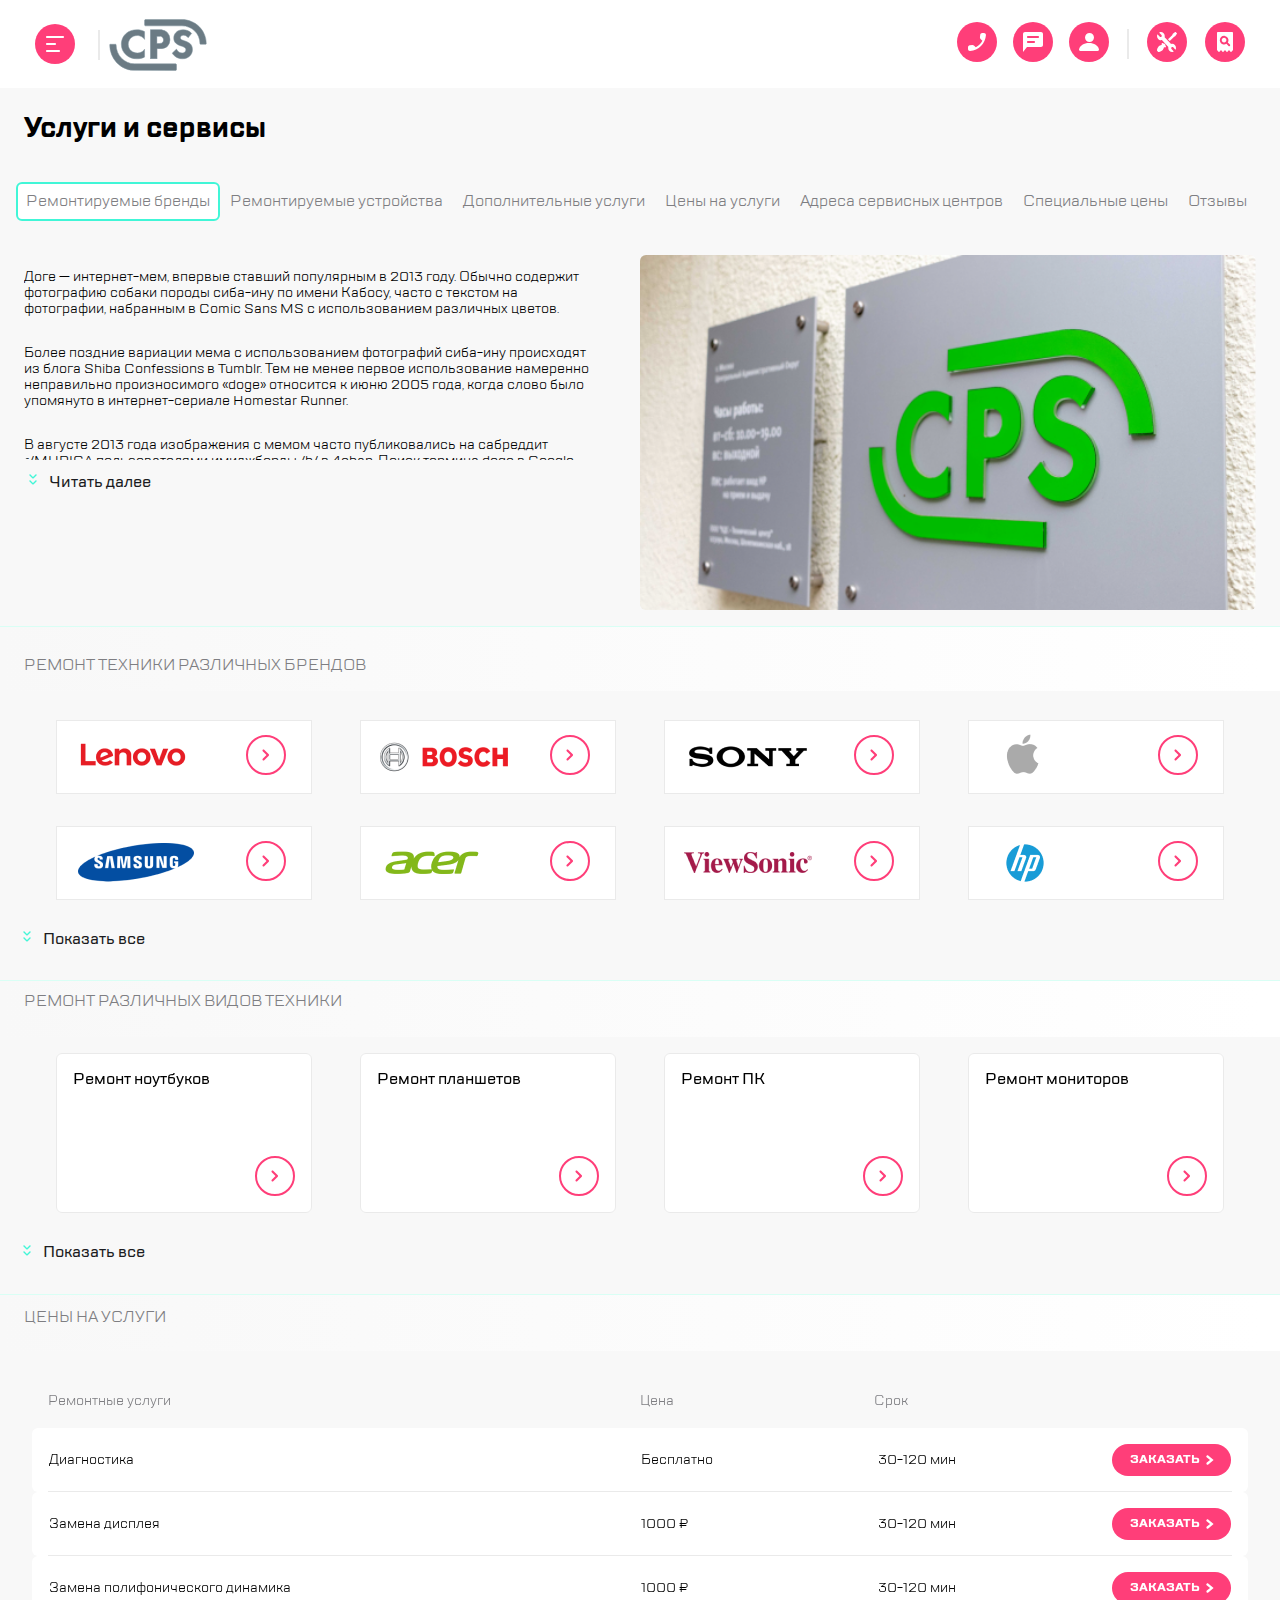
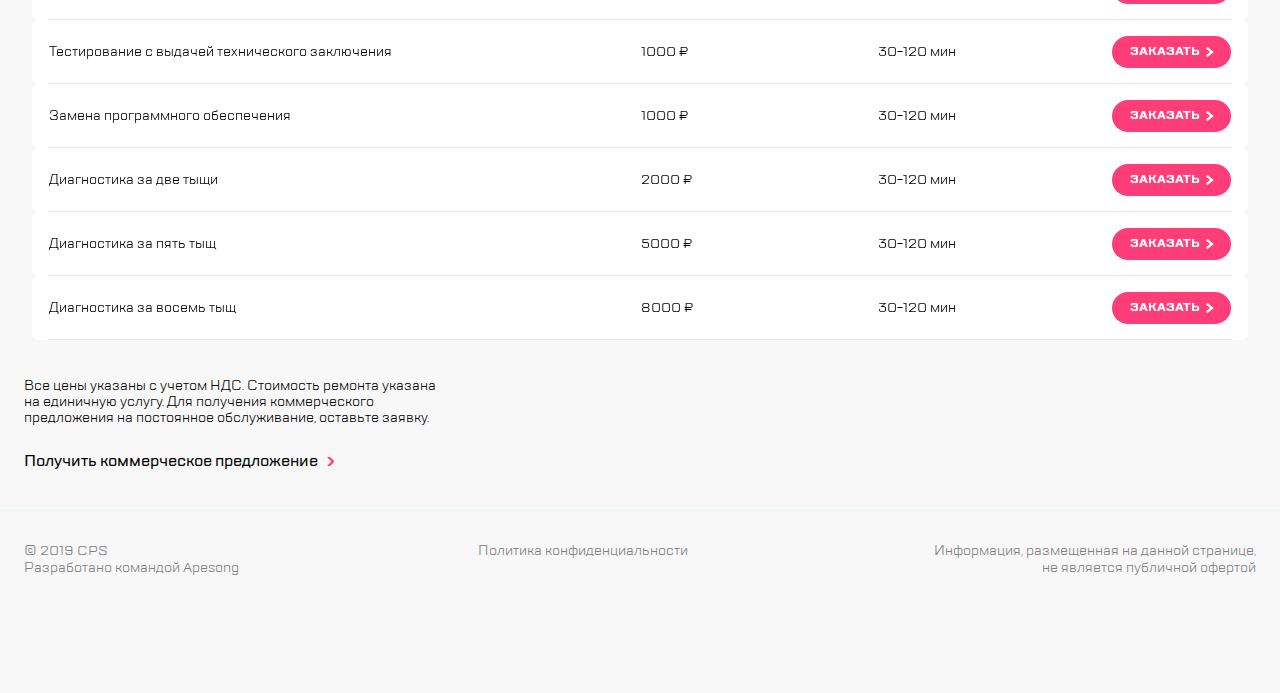
<file: index.html>
<!doctype html>
<html lang="ru">
  <head>
      <meta charset="UTF-8">
      <meta name="viewport" content="width=device-width,user-scalable=no,initial-scale=1,maximum-scale=1,minimum-scale=1">
      <meta http-equiv="X-UA-Compatible" content="ie=edge">
      <link rel="stylesheet" href="https://unpkg.com/swiper@8/swiper-bundle.min.css">
      <title>CPS</title>
  <link href="style.css" rel="stylesheet"></head>
  <body class="page">
    <header class="header">
      <button class="header__button button--burger button toggle-modal" type="button"></button>
      <a class="header__logo logo" href="index.html">
        <img class="logo__image" src="./img/logo.svg" alt="CPS logo">
      </a>
      <ul class="header__contacts contacts">
        <li class="contacts__item">
          <button class="contacts__call-button button--call button toggle-modal" type="button"></button>
        </li>
        <li class="contacts__item">
          <button class="contacts__feedback-button button--chat button toggle-modal" type="button"></button>
        </li>
        <li class="contacts__item">
          <button class="contacts__profile-button button--profile button" type="button"></button>
        </li>
      </ul>
      <ul class="header__application">
        <li class="header__item">
          <a class="header__button button--repair button" href="#"></a>
        </li>
        <li class="header__item">
          <a class="header__button button--status button" href="#"></a>
        </li>
      </ul>
    </header>
    <div class="left-sidebar modal disabled">
      <header class="left-sidebar__header">
        <button class="left-sidebar__close-button button--close button toggle-modal" href="#"></button>
        <a class="left-sidebar__home-link" href="#">
          <img class="left-sidebar__logo" src="./img/logo.svg">
        </a>
        <button class="left-sidebar__search-button button--search button" href="#"></button>
      </header>
      <nav class="left-sidebar__menu">
        <ul class="left-sidebar__site-nav site-nav">
          <li class="site-nav__item">
            <a class="site-nav__link--selected site-nav__link" href="#">Ремонт техники</a>
          </li>
          <li class="site-nav__item">
            <a class="site-nav__link link" href="#">Услуги и сервисы</a>
          </li>
          <li class="site-nav__item">
            <a class="site-nav__link link" href="#">Корпоративным клиентам</a>
          </li>
          <li class="site-nav__item">
            <a class="site-nav__link link" href="#">Продавцам техники</a>
          </li>
          <li class="site-nav__item">
            <a class="site-nav__link link" href="#">Партнерам</a>
          </li>
          <li class="site-nav__item">
            <a class="site-nav__link link" href="#">Производителям</a>
          </li>
          <li class="site-nav__item">
            <a class="site-nav__link link" href="#">Наши сервисные центры</a>
          </li>
          <li class="site-nav__item">
            <a class="site-nav__link link" href="#">Контакты</a>
          </li>
        </ul>
      </nav>
      <nav class="left-sidebar__contacts contacts">
        <ul class="contacts__buttons">
          <li class="contacts__item">
            <button class="contacts__call-button button--call button toggle-modal"></button>
          </li>
          <li class="contacts__item">
            <button class="contacts__feedback-button button--chat button toggle-modal"></button>
          </li>
          <li class="contacts__item">
            <a class="contacts__profile-button button--profile button" href="#"></a>
          </li>
        </ul>
        <a class="contacts__email email-link" href="mailto:mail@cps.com">mail@cps.com</a>
        <a class="contacts__phone phone-link" href="tel:8-800-890-8900">8 800 890 8900</a>
      </nav>
      <ul class="left-sidebar__languages languages">
        <li class="languages__lang">
          <a class="languages__lang-link--selected languages__lang-link" href="#">RU</a>
        </li>
        <li class="languages__lang">
          <a class="languages__lang-link" href="#">EN</a>
        </li>
        <li class="languages__lang">
          <a class="languages__lang-link" href="#">CH</a>
        </li>
      </ul>
    </div>
    <div class="overlay disabled"></div>
    <main class="page__content content">
      <div class="content__content-heading content-heading">
        <h1 class="content-heading__title title">Услуги и сервисы</h1>
        <ul class="content-heading__application">
          <li class="content-heading__item">
            <a class="content-heading__button--repair button--repair button" href=""></a>
          </li>
          <li class="content-heading__item">
            <a class="content-heading__button--status button--status button" href=""></a>
          </li>
        </ul>
      </div>
      <nav class="content__slide-menu slide-menu">
        <ul class="slide-menu__items">
          <li class="slide-menu__item--selected slide-menu__item">
            <a class="slide-menu__link--active link" href="#">Ремонтируемые бренды</a>
          </li>
          <li class="slide-menu__item">
            <a class="slide-menu__link link" href="#">Ремонтируемые устройства</a>
          </li>
          <li class="slide-menu__item">
            <a class="slide-menu__link link" href="#">Дополнительные услуги</a>
          </li>
          <li class="slide-menu__item">
            <a class="slide-menu__link link" href="#">Цены на услуги</a>
          </li>
          <li class="slide-menu__item">
            <a class="slide-menu__link link" href="#">Адреса сервисных центров</a>
          </li>
          <li class="slide-menu__item">
            <a class="slide-menu__link link" href="#">Специальные цены</a>
          </li>
          <li class="slide-menu__item">
            <a class="slide-menu__link link" href="#">Отзывы</a>
          </li>
        </ul>
      </nav>
      <section class="content__about about">
        <img class="about__image" src="./img/CPS-photo.png" alt="CPS">
        <div class="about__description collapsible">
          <p class="about__text">
            Доге — интернет-мем, впервые ставший популярным в 2013 году. Обычно содержит фотографию собаки
            породы сиба-ину по имени Кабосу, часто с текстом на фотографии,
            набранным в Comic Sans MS с использованием различных цветов.
          </p>
          <p class="about__text">
            Более поздние вариации мема с использованием фотографий сиба-ину происходят из блога Shiba Confessions в Tumblr.
            Тем не менее первое использование намеренно неправильно произносимого «doge» относится к июню 2005 года,
            когда слово было упомянуто в интернет-сериале Homestar Runner.
          </p>
          <p class="about__text">
          В августе 2013 года изображения с мемом часто публиковались на сабреддит r/MURICA пользователями имиджборды /b/ в 4chan.
          Поиск термина doge в Google Trends показывает быстрый рост популярности, появившийся в октябре 2013 года и продолжившийся в следующем месяце.
          В ноябре 2013 года мем получил широкое распространение по всему Интернету. В дальнейшем Google создала пасхальное яйцо: когда doge meme набирается в поисковую строку YouTube,
          весь текст на сайте отображается в разноцветном Comic Sans MS, похожем на используемый в меме (ныне не работает).
          </p>
        </div>
        <button class="about__expand-button expand-button" type="button">
          Читать далее
        </button>
      </section>
      <section class="content__brands brands">
        <div class="brands__heading section-heading">
          <h2 class="brands__title title--small">Ремонт техники различных брендов</h2>
        </div>
        <div class="brands__slider swiper collapsible">
          <ul class="brands__brands-list swiper-wrapper">
            <li class="brands__brand brand brand--lenovo swiper-slide">
              <button class="brand__button button--select"></button>
            </li>
            <li class="brands__brand brand brand--bosch swiper-slide">
              <button class="brand__button button--select"></button>
            </li>
            <li class="brands__brand brand brand--sony swiper-slide">
              <button class="brand__button button--select"></button>
            </li>
            <li class="brands__brand brand brand--apple swiper-slide">
              <button class="brand__button button--select"></button>
            </li>
            <li class="brands__brand brand brand--samsung swiper-slide">
              <button class="brand__button button--select"></button>
            </li>
            <li class="brands__brand brand brand--acer swiper-slide">
              <button class="brand__button button--select"></button>
            </li>
            <li class="brands__brand brand brand--viewsonic swiper-slide">
              <button class="brand__button button--select"></button>
            </li>
            <li class="brands__brand brand brand--hp swiper-slide">
              <button class="brand__button button--select"></button>
            </li>
            <li class="brands__brand brand brand--apple swiper-slide">
              <button class="brand__button button--select"></button>
            </li>
            <li class="brands__brand brand brand--lenovo swiper-slide">
              <button class="brand__button button--select"></button>
            </li>
            <li class="brands__brand brand brand--acer swiper-slide">
              <button class="brand__button button--select"></button>
            </li>
            <li class="brands__brand brand brand--sony swiper-slide">
              <button class="brand__button button--select" type="button"></button>
            </li>
          </ul>
          <div class="brands__pagination slider__pagination swiper-pagination"></div>
        </div>
        <button type="button" class="brands__expand-button expand-button">
          Показать все
        </button>
      </section>
      <section class="content__devices devices">
        <div class="devices__heading section-heading">
          <h1 class="devices__title title--small">Ремонт различных видов техники</h1>
        </div>
        <div class="devices__slider slider collapsible swiper">
          <ul class="devices__types slider__wrapper swiper-wrapper">
            <li class="devices__device-type device-type slider__item swiper-slide">
              <span class="device-type__text">Ремонт ноутбуков</span>
              <button class="device-type__button button--select" type="button"></button>
            </li>
            <li class="devices__device-type device-type slider__item swiper-slide">
              <span class="device-type__text">Ремонт планшетов</span>
              <button class="device-type__button button--select" type="button"></button>
            </li>
            <li class="devices__device-type device-type slider__item swiper-slide">
              <span class="device-type__text">Ремонт ПК</span>
              <button class="device-type__button button--select" type="button"></button>
            </li>
            <li class="devices__device-type device-type slider__item swiper-slide">
              <span class="device-type__text">Ремонт мониторов</span>
              <button class="device-type__button button--select" type="button"></button>
            </li>
            <li class="devices__device-type device-type slider__item swiper-slide">
              <span class="device-type__text">Ремонт планшетов</span>
              <button class="device-type__button button--select" type="button"></button>
            </li>
            <li class="devices__device-type device-type slider__item swiper-slide">
              <span class="device-type__text">Ремонт ноутбуков</span>
              <button class="device-type__button button--select" type="button"></button>
            </li>
            <li class="devices__device-type device-type slider__item swiper-slide">
              <span class="device-type__text">Ремонт ещё чего-нибудь</span>
              <button class="device-type__button button--select" type="button"></button>
            </li>
            <li class="devices__device-type device-type slider__item swiper-slide">
              <span class="device-type__text">Ремонт ещё чего-нибудь</span>
              <button class="device-type__button button--select" type="button"></button>
            </li>
            <li class="devices__device-type device-type slider__item swiper-slide">
              <span class="device-type__text">Ремонт ещё чего-нибудь</span>
              <button class="device-type__button button--select" type="button"></button>
            </li>
            <li class="devices__device-type device-type slider__item swiper-slide">
              <span class="device-type__text">Ремонт ещё чего-нибудь</span>
              <button class="device-type__button button--select" type="button"></button>
            </li>
          </ul>
          <div class="devices__pagination slider__pagination swiper-pagination"></div>
        </div>
        <button type="button" class="devices__expand-button expand-button">
          Показать все
        </button>
      </section>
      <section class="content__prices prices">
        <div class="prices__heading section-heading">
          <h2 class="prices__title title--small">Цены на услуги</h2>
        </div>
        <div class="prices__slider slider swiper">
          <div class="prices__prices-list slider__wrapper swiper-wrapper">
            <div class="prices__table-headings">
              <h4 class="prices__service-heading">
                  Ремонтные услуги
              </h4>
              <h4 class="prices__value-heading">
                Цена
              </h4>
              <h4 class="prices__time-heading">
                Срок
              </h4>
            </div>
            <table class="prices__price price slider__item swiper-slide">
              <tbody class="price__table-body">
              <tr class="price__title-row">
                <th class="price__service-title title--small">
                  Ремонтные услуги
                </th>
              </tr>
              <tr class="price__service">
                <td class="price__text">
                  Диагностика
                </td>
              </tr>
              <tr class="price__title-row">
                <th class="price__value-title title--small">
                  Цена
                </th>
              </tr>
              <tr class="price__value">
                <td class="price__text">
                  Бесплатно
                </td>
              </tr>
              <tr class="price__title-row">
                <th class="price__time-title title--small">
                  Срок
                </th>
              </tr>
              <tr class="price__time">
                <td class="price__text">
                  30-120 мин
                </td>
              </tr>
              <tr class="price__order">
                <td class="price__table-cell">
                  <button class="price__button button--submit">
                    Заказать
                  </button>
                </td>
              </tr>
              </tbody>
            </table>
            <table class="prices__price price slider__item swiper-slide">
              <tbody class="price__table-body">
              <tr class="price__title-row">
                <th class="price__service-title title--small">
                  Ремонтные услуги
                </th>
              </tr>
              <tr class="price__service">
                <td class="price__text">
                  Замена дисплея
                </td>
              </tr>
              <tr class="price__title-row">
                <th class="price__value-title title--small">
                  Цена
                </th>
              </tr>
              <tr class="price__value">
                <td class="price__text">
                  1000 ₽
                </td>
              </tr>
              <tr class="price__title-row">
                <th class="price__time-title title--small">
                  Срок
                </th>
              </tr>
              <tr class="price__time">
                <td class="price__text">
                  30-120 мин
                </td>
              </tr>
              <tr class="price__order">
                <td class="price__table-cell">
                  <button class="price__button button--submit">
                    Заказать
                  </button>
                </td>
              </tr>
              </tbody>
            </table>
            <table class="prices__price price slider__item swiper-slide">
              <tbody class="price__table-body">
              <tr class="price__title-row">
                <th class="price__service-title title--small">
                  Ремонтные услуги
                </th>
              </tr>
              <tr class="price__service">
                <td class="price__text">
                  Замена полифонического динамика
                </td>
              </tr>
              <tr class="price__title-row">
                <th class="price__value-title title--small">
                  Цена
                </th>
              </tr>
              <tr class="price__value">
                <td class="price__text">
                  1000 ₽
                </td>
              </tr>
              <tr class="price__title-row">
                <th class="price__time-title title--small">
                  Срок
                </th>
              </tr>
              <tr class="price__time">
                <td class="price__text">
                  30-120 мин
                </td>
              </tr>
              <tr class="price__order">
                <td class="price__table-cell">
                  <button class="price__button button--submit">
                    Заказать
                  </button>
                </td>
              </tr>
              </tbody>
            </table>
            <table class="prices__price price slider__item swiper-slide">
              <tbody class="price__table-body">
              <tr class="price__title-row">
                <th class="price__service-title title--small">
                  Ремонтные услуги
                </th>
              </tr>
              <tr class="price__service">
                <td class="price__text">
                  Тестирование с выдачей технического заключения
                </td>
              </tr>
              <tr class="price__title-row">
                <th class="price__value-title title--small">
                  Цена
                </th>
              </tr>
              <tr class="price__value">
                <td class="price__text">
                  1000 ₽
                </td>
              </tr>
              <tr class="price__title-row">
                <th class="price__time-title title--small">
                  Срок
                </th>
              </tr>
              <tr class="price__time">
                <td class="price__text">
                  30-120 мин
                </td>
              </tr>
              <tr class="price__order">
                <td class="price__table-cell">
                  <button class="price__button button--submit">
                    Заказать
                  </button>
                </td>
              </tr>
              </tbody>
            </table>
            <table class="prices__price price slider__item swiper-slide">
              <tbody class="price__table-body">
              <tr class="price__title-row">
                <th class="price__service-title title--small">
                  Ремонтные услуги
                </th>
              </tr>
              <tr class="price__service">
                <td class="price__text">
                  Замена программного обеспечения
                </td>
              </tr>
              <tr class="price__title-row">
                <th class="price__value-title title--small">
                  Цена
                </th>
              </tr>
              <tr class="price__value">
                <td class="price__text">
                  1000 ₽
                </td>
              </tr>
              <tr class="price__title-row">
                <th class="price__time-title title--small">
                  Срок
                </th>
              </tr>
              <tr class="price__time">
                <td class="price__text">
                  30-120 мин
                </td>
              </tr>
              <tr class="price__order">
                <td class="price__table-cell">
                  <button class="price__button button--submit">
                    Заказать
                  </button>
                </td>
              </tr>
              </tbody>
            </table>
            <table class="prices__price price slider__item swiper-slide">
              <tbody class="price__table-body">
              <tr class="price__title-row">
                <th class="price__service-title title--small">
                  Ремонтные услуги
                </th>
              </tr>
              <tr class="price__service">
                <td class="price__text">
                  Диагностика за две тыщи
                </td>
              </tr>
              <tr class="price__title-row">
                <th class="price__value-title title--small">
                  Цена
                </th>
              </tr>
              <tr class="price__value">
                <td class="price__text">
                  2000 ₽
                </td>
              </tr>
              <tr class="price__title-row">
                <th class="price__time-title title--small">
                  Срок
                </th>
              </tr>
              <tr class="price__time">
                <td class="price__text">
                  30-120 мин
                </td>
              </tr>
              <tr class="price__order">
                <td class="price__table-cell">
                  <button class="price__button button--submit">
                    Заказать
                  </button>
                </td>
              </tr>
              </tbody>
            </table>
            <table class="prices__price price slider__item swiper-slide">
              <tbody class="price__table-body">
              <tr class="price__title-row">
                <th class="price__service-title title--small">
                  Ремонтные услуги
                </th>
              </tr>
              <tr class="price__service">
                <td class="price__text">
                  Диагностика за пять тыщ
                </td>
              </tr>
              <tr class="price__title-row">
                <th class="price__value-title title--small">
                  Цена
                </th>
              </tr>
              <tr class="price__value">
                <td class="price__text">
                  5000 ₽
                </td>
              </tr>
              <tr class="price__title-row">
                <th class="price__time-title title--small">
                  Срок
                </th>
              </tr>
              <tr class="price__time">
                <td class="price__text">
                  30-120 мин
                </td>
              </tr>
              <tr class="price__order">
                <td class="price__table-cell">
                  <button class="price__button button--submit">
                    Заказать
                  </button>
                </td>
              </tr>
              </tbody>
            </table>
            <table class="prices__price price slider__item swiper-slide">
              <tbody class="price__table-body">
              <tr class="price__title-row">
                <th class="price__service-title title--small">
                  Ремонтные услуги
                </th>
              </tr>
              <tr class="price__service">
                <td class="price__text">
                  Диагностика за восемь тыщ
                </td>
              </tr>
              <tr class="price__title-row">
                <th class="price__value-title title--small">
                  Цена
                </th>
              </tr>
              <tr class="price__value">
                <td class="price__text">
                  8000 ₽
                </td>
              </tr>
              <tr class="price__title-row">
                <th class="price__time-title title--small">
                  Срок
                </th>
              </tr>
              <tr class="price__time">
                <td class="price__text">
                  30-120 мин
                </td>
              </tr>
              <tr class="price__order">
                <td class="price__table-cell">
                  <button class="price__button button--submit">
                    Заказать
                  </button>
                </td>
              </tr>
              </tbody>
            </table>
          </div>
          <div class="prices__pagination slider__pagination swiper-pagination"></div>
        </div>
        <p class="prices__offer-text">Все цены указаны с учетом НДС. Стоимость ремонта указана на единичную услугу.
          Для получения коммерческого предложения на постоянное обслуживание, оставьте заявку.</p>
        <button class="prices__offer-button">
          Получить коммерческое предложение
          <span class="prices__offer-btn-icon"></span>
        </button>
      </section>
      <footer class="content__footer footer">
        <p class="footer__copyright">© 2019 CPS <br>
          Разработано командой Apesong
        </p>
        <a class="footer__privacy-link link" href="#">Политика конфиденциальности</a>
        <p class="footer__disclaimer">Информация, размещенная на данной странице, не является публичной офертой</p>
      </footer>
      <div class="right-sidebar modal disabled">
        <button class="right-sidebar__close-button button--close button toggle-modal"></button>
        <section class="feedback modal-section disabled">
          <h2 class="feedback__title">
            Обратная связь
          </h2>
          <form class="feedback__form" method="post">
            <input class="feedback__name-input input-box auto-focused" type="text" placeholder="Имя" required>
            <input class="feedback__tel-input input-box" type="tel" placeholder="Телефон" required>
            <input class="feedback__email-input input-box" type="email" placeholder="Электронная почта" required>
            <textarea class="feedback__message-box text-area" rows="8" placeholder="Сообщение" required></textarea>
            <p class="feedback__accept-text accept-text">
              Нажимая “отправить”, вы даете согласие на <a class="link--pink link" href="#">обработку персональных данных</a>
              и соглашаетесь с нашей <a class="link--pink link" href="#">политикой конфиденциальности</a>
            </p>
            <button class="feedback__submit-button button--submit" type="submit" value="Отправить"></button>
          </form>
        </section>
        <section class="call modal-section disabled">
          <h2 class="call__title">
            Заказать звонок
          </h2>
          <form class="call__form" action="">
            <input class="call__tel-input input-box auto-focused" type="tel" placeholder="Телефон" required>
            <p class="call__accept-text accept-text">
              Нажимая “отправить”, вы даете согласие на <a class="link--pink link" href="#">обработку персональных
              данных</a> и соглашаетесь с нашей <a class="link--pink link" href="#">политикой конфиденциальности</a>
            </p>
            <button class="call__submit-button button--submit" type="submit" value="Отправить"></button>
          </form>
        </section>
      </div>
    </main>
    <script src="https://unpkg.com/swiper@8/swiper-bundle.min.js"></script>
  <script type="text/javascript" src="./js/bundle.js"></script></body>
</html>
</file>
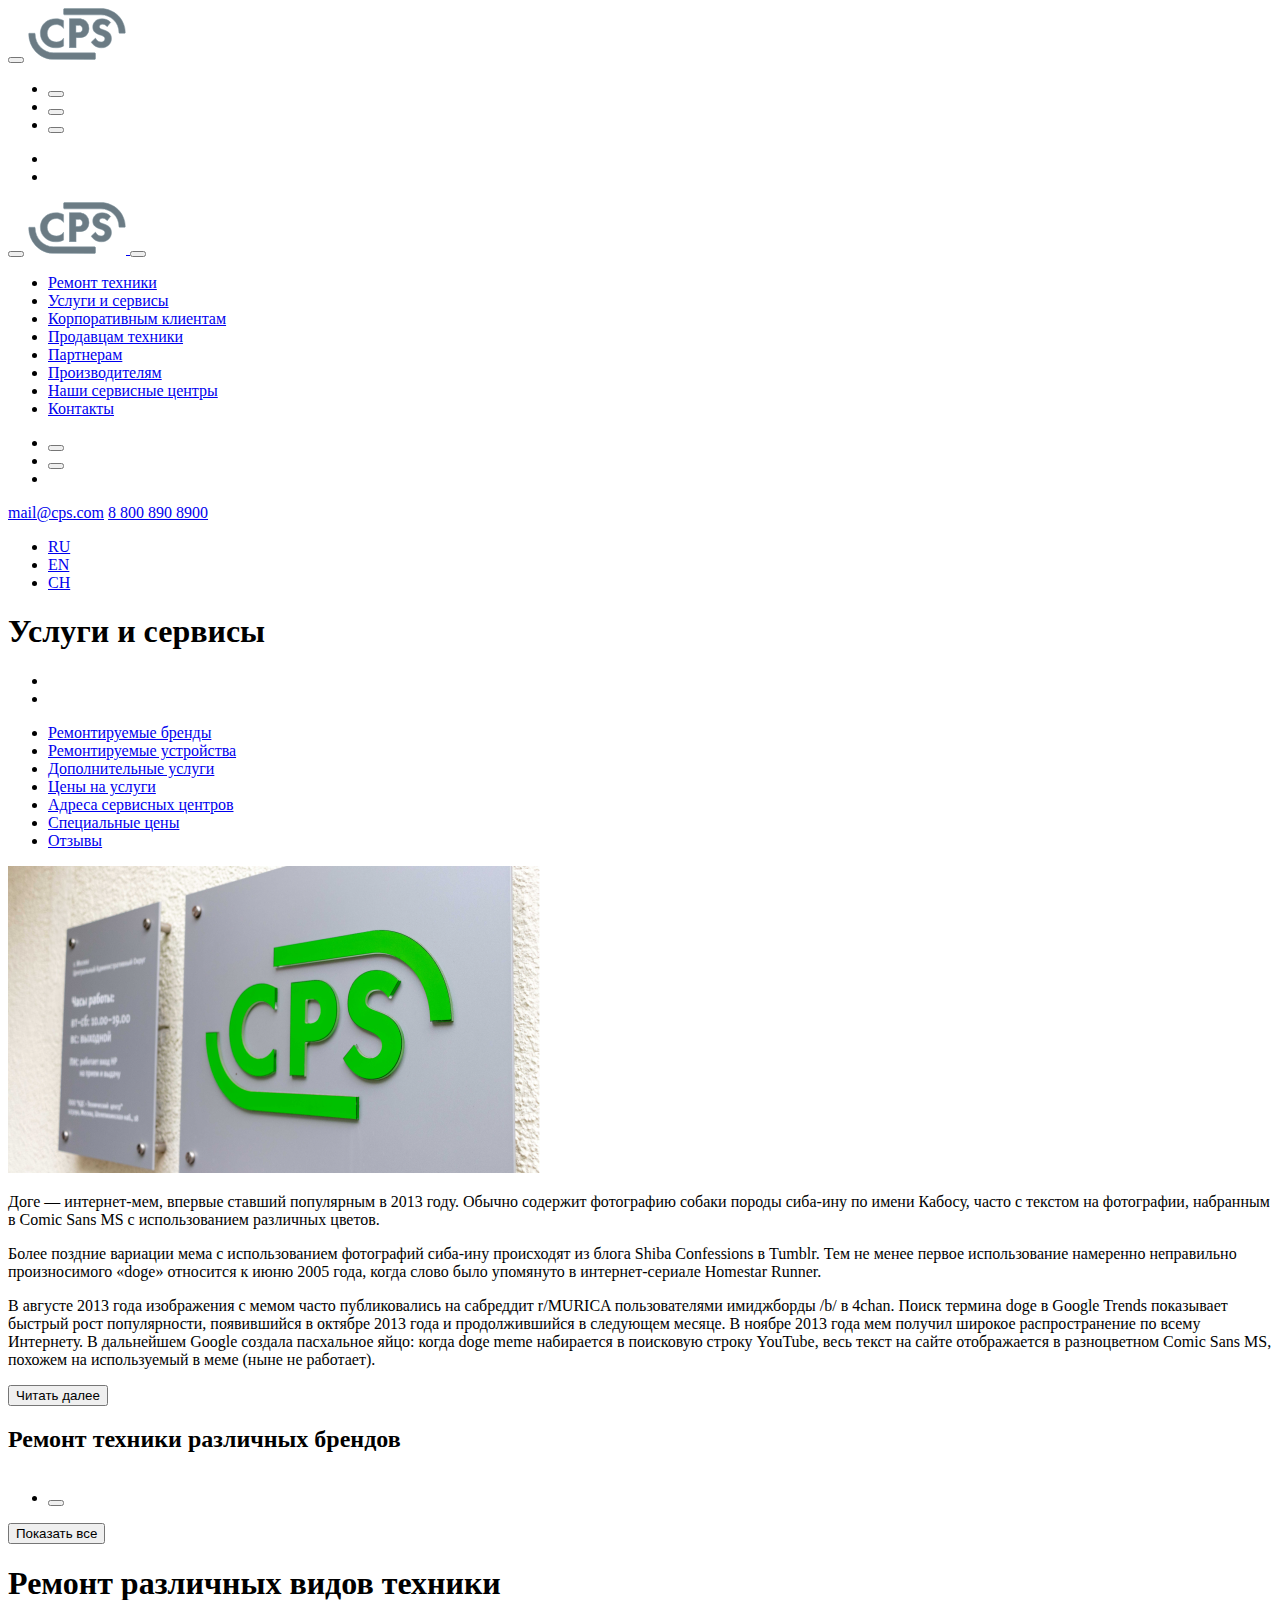
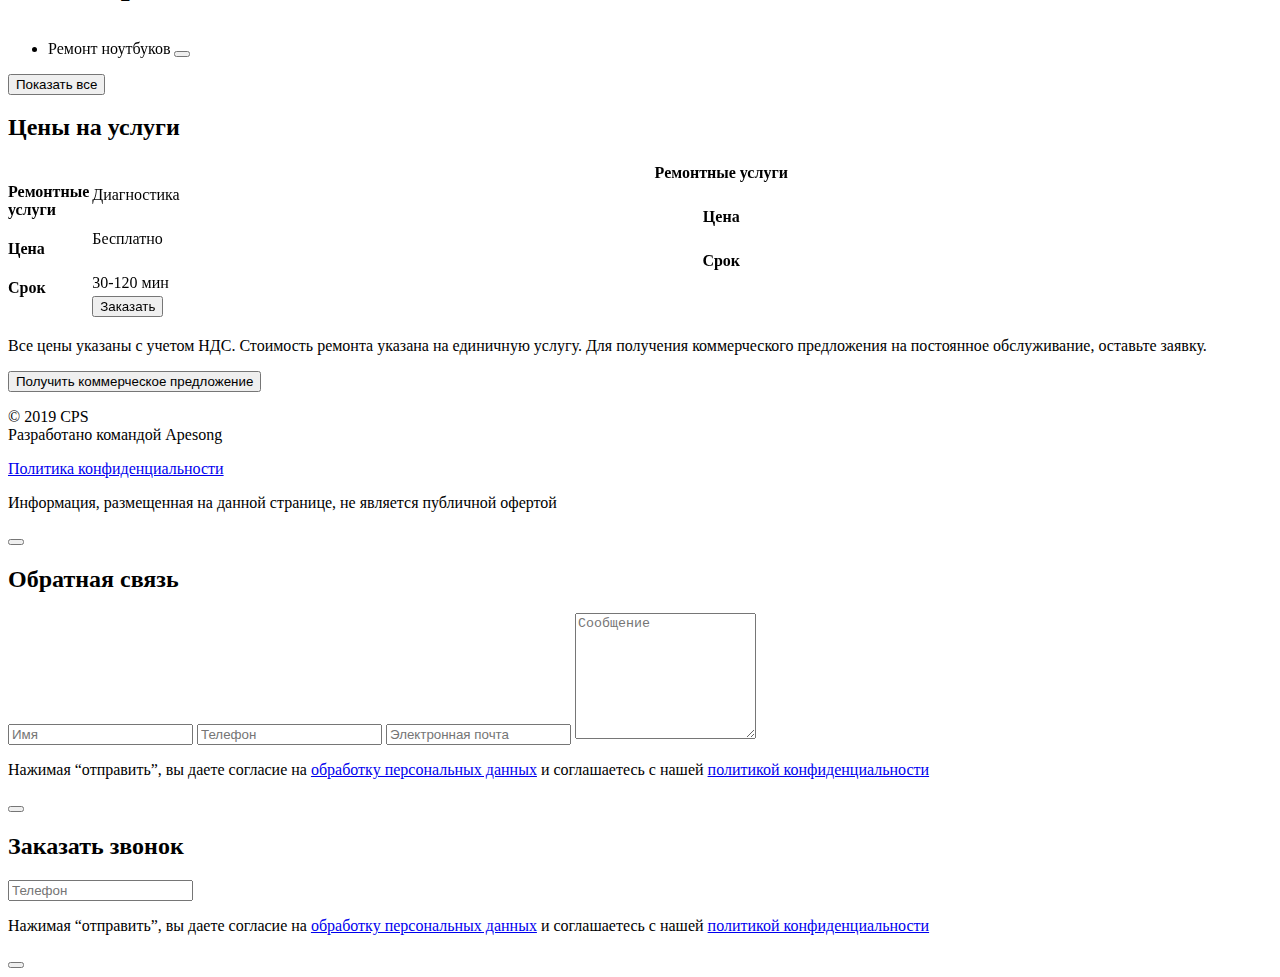
<file: src/index.html>
<!doctype html>
<html lang="ru">
  <head>
      <meta charset="UTF-8">
      <meta name="viewport"
            content="width=device-width, user-scalable=no, initial-scale=1.0, maximum-scale=1.0, minimum-scale=1.0">
      <meta http-equiv="X-UA-Compatible" content="ie=edge">
      <link rel="stylesheet" href="https://unpkg.com/swiper@8/swiper-bundle.min.css"/>
      <title>CPS</title>
  </head>
  <body class="page">
    <header class="header">
      <button class="header__button button--burger button toggle-modal" type='button'></button>
      <a class="header__logo logo" href="index.html">
        <img class="logo__image" src="./img/logo.svg" alt="CPS logo">
      </a>
      <ul class="header__contacts contacts">
        <li class="contacts__item">
          <button class="contacts__call-button button--call button toggle-modal" type="button"></button>
        </li>
        <li class="contacts__item">
          <button class="contacts__feedback-button button--chat button toggle-modal" type="button"></button>
        </li>
        <li class="contacts__item">
          <button class="contacts__profile-button button--profile button" type="button"></button>
        </li>
      </ul>
      <ul class="header__application">
        <li class="header__item">
          <a class="header__button button--repair button" href="#"></a>
        </li>
        <li class="header__item">
          <a class="header__button button--status button" href="#"></a>
        </li>
      </ul>
    </header>
    <div class="left-sidebar modal disabled">
      <header class="left-sidebar__header">
        <button class="left-sidebar__close-button button--close button toggle-modal" href="#"></button>
        <a class="left-sidebar__home-link" href="#">
          <img class="left-sidebar__logo" src="./img/logo.svg">
        </a>
        <button class="left-sidebar__search-button button--search button" href="#"></button>
      </header>
      <nav class="left-sidebar__menu">
        <ul class="left-sidebar__site-nav site-nav">
          <li class="site-nav__item">
            <a class="site-nav__link--selected site-nav__link" href="#">Ремонт техники</a>
          </li>
          <li class="site-nav__item">
            <a class="site-nav__link link" href="#">Услуги и сервисы</a>
          </li>
          <li class="site-nav__item">
            <a class="site-nav__link link" href="#">Корпоративным клиентам</a>
          </li>
          <li class="site-nav__item">
            <a class="site-nav__link link" href="#" >Продавцам техники</a>
          </li>
          <li class="site-nav__item">
            <a class="site-nav__link link" href="#" >Партнерам</a>
          </li>
          <li class="site-nav__item">
            <a class="site-nav__link link" href="#" >Производителям</a>
          </li>
          <li class="site-nav__item">
            <a class="site-nav__link link" href="#">Наши сервисные центры</a>
          </li>
          <li class="site-nav__item">
            <a class="site-nav__link link" href="#" >Контакты</a>
          </li>
        </ul>
      </nav>
      <nav class="left-sidebar__contacts contacts">
        <ul class="contacts__buttons">
          <li class="contacts__item">
            <button class="contacts__call-button button--call button toggle-modal"></button>
          </li>
          <li class="contacts__item">
            <button class="contacts__feedback-button button--chat button toggle-modal"></button>
          </li>
          <li class="contacts__item">
            <a class="contacts__profile-button button--profile button" href="#"></a>
          </li>
        </ul>
        <a class="contacts__email email-link" href = "mailto:mail@cps.com">mail@cps.com</a>
        <a class="contacts__phone phone-link" href = "tel:8-800-890-8900">8 800 890 8900</a>
      </nav>
      <ul class="left-sidebar__languages languages">
        <li class="languages__lang">
          <a class="languages__lang-link--selected languages__lang-link" href="#">RU</a>
        </li>
        <li class="languages__lang">
          <a class="languages__lang-link" href="#" >EN</a>
        </li>
        <li class="languages__lang">
          <a class="languages__lang-link" href="#" >CH</a>
        </li>
      </ul>
    </div>
    <div class="overlay disabled"></div>
    <main class="page__content content">
      <div class="content__content-heading content-heading">
        <h1 class="content-heading__title title">Услуги и сервисы</h1>
        <ul class="content-heading__application">
          <li class="content-heading__item">
            <a class="content-heading__button--repair button--repair button" href=""></a>
          </li>
          <li class="content-heading__item">
            <a class="content-heading__button--status button--status button" href=""></a>
          </li>
        </ul>
      </div>
      <nav class="content__slide-menu slide-menu">
        <ul class="slide-menu__items">
          <li class="slide-menu__item--selected slide-menu__item">
            <a class="slide-menu__link--active link" href="#" >Ремонтируемые бренды</a>
          </li>
          <li class="slide-menu__item">
            <a class="slide-menu__link link" href="#">Ремонтируемые устройства</a>
          </li>
          <li class="slide-menu__item">
            <a class="slide-menu__link link" href="#">Дополнительные услуги</a>
          </li>
          <li class="slide-menu__item">
            <a class="slide-menu__link link" href="#">Цены на услуги</a>
          </li>
          <li class="slide-menu__item">
            <a class="slide-menu__link link" href="#">Адреса сервисных центров</a>
          </li>
          <li class="slide-menu__item">
            <a class="slide-menu__link link" href="#">Специальные цены</a>
          </li>
          <li class="slide-menu__item">
            <a class="slide-menu__link link" href="#">Отзывы</a>
          </li>
        </ul>
      </nav>
      <section class="content__about about">
        <img class="about__image" src="./img/CPS-photo.png" alt="CPS">
        <div class="about__description collapsible">
          <p class="about__text">
            Доге — интернет-мем, впервые ставший популярным в 2013 году. Обычно содержит фотографию собаки
            породы сиба-ину по имени Кабосу, часто с текстом на фотографии,
            набранным в Comic Sans MS с использованием различных цветов.
          </p>
          <p class="about__text">
            Более поздние вариации мема с использованием фотографий сиба-ину происходят из блога Shiba Confessions в Tumblr.
            Тем не менее первое использование намеренно неправильно произносимого «doge» относится к июню 2005 года,
            когда слово было упомянуто в интернет-сериале Homestar Runner.
          </p>
          <p class="about__text">
          В августе 2013 года изображения с мемом часто публиковались на сабреддит r/MURICA пользователями имиджборды /b/ в 4chan.
          Поиск термина doge в Google Trends показывает быстрый рост популярности, появившийся в октябре 2013 года и продолжившийся в следующем месяце.
          В ноябре 2013 года мем получил широкое распространение по всему Интернету. В дальнейшем Google создала пасхальное яйцо: когда doge meme набирается в поисковую строку YouTube,
          весь текст на сайте отображается в разноцветном Comic Sans MS, похожем на используемый в меме (ныне не работает).
          </p>
        </div>
        <button class="about__expand-button expand-button" type="button">
          Читать далее
        </button>
      </section>
      <section class="content__brands brands">
        <div class="brands__heading section-heading">
          <h2 class="brands__title title--small">Ремонт техники различных брендов</h2>
        </div>
        <div class="brands__slider swiper collapsible">
          <ul class="brands__brands-list swiper-wrapper">
            <li class="brands__brand brand brand--lenovo swiper-slide">
              <button class="brand__button button--select"></button>
            </li>
            <li class="brands__brand brand brand--bosch swiper-slide">
              <button class="brand__button button--select"></button>
            </li>
            <li class="brands__brand brand brand--sony swiper-slide">
              <button class="brand__button button--select"></button>
            </li>
            <li class="brands__brand brand brand--apple swiper-slide">
              <button class="brand__button button--select"></button>
            </li>
            <li class="brands__brand brand brand--samsung swiper-slide">
              <button class="brand__button button--select"></button>
            </li>
            <li class="brands__brand brand brand--acer swiper-slide">
              <button class="brand__button button--select"></button>
            </li>
            <li class="brands__brand brand brand--viewsonic swiper-slide">
              <button class="brand__button button--select"></button>
            </li>
            <li class="brands__brand brand brand--hp swiper-slide">
              <button class="brand__button button--select"></button>
            </li>
            <li class="brands__brand brand brand--apple swiper-slide">
              <button class="brand__button button--select"></button>
            </li>
            <li class="brands__brand brand brand--lenovo swiper-slide">
              <button class="brand__button button--select"></button>
            </li>
            <li class="brands__brand brand brand--acer swiper-slide">
              <button class="brand__button button--select"></button>
            </li>
            <li class="brands__brand brand brand--sony swiper-slide">
              <button class="brand__button button--select" type="button"></button>
            </li>
          </ul>
          <div class="brands__pagination slider__pagination swiper-pagination"></div>
        </div>
        <button type="button" class="brands__expand-button  expand-button">
          Показать все
        </button>
      </section>
      <section class="content__devices devices">
        <div class="devices__heading section-heading">
          <h1 class="devices__title title--small">Ремонт различных видов техники</h1>
        </div>
        <div class="devices__slider slider collapsible swiper">
          <ul class="devices__types slider__wrapper swiper-wrapper">
            <li class="devices__device-type device-type slider__item swiper-slide">
              <span class="device-type__text">Ремонт ноутбуков</span>
              <button class="device-type__button button--select" type="button"></button>
            </li>
            <li class="devices__device-type device-type slider__item swiper-slide">
              <span class="device-type__text">Ремонт планшетов</span>
              <button class="device-type__button button--select" type="button"></button>
            </li>
            <li class="devices__device-type device-type slider__item swiper-slide">
              <span class="device-type__text">Ремонт ПК</span>
              <button class="device-type__button button--select" type="button"></button>
            </li>
            <li class="devices__device-type device-type slider__item swiper-slide">
              <span class="device-type__text">Ремонт мониторов</span>
              <button class="device-type__button button--select" type="button"></button>
            </li>
            <li class="devices__device-type device-type slider__item swiper-slide">
              <span class="device-type__text">Ремонт планшетов</span>
              <button class="device-type__button button--select" type="button"></button>
            </li>
            <li class="devices__device-type device-type slider__item swiper-slide">
              <span class="device-type__text">Ремонт ноутбуков</span>
              <button class="device-type__button button--select" type="button"></button>
            </li>
            <li class="devices__device-type device-type slider__item swiper-slide">
              <span class="device-type__text">Ремонт ещё чего-нибудь</span>
              <button class="device-type__button button--select" type="button"></button>
            </li>
            <li class="devices__device-type device-type slider__item swiper-slide">
              <span class="device-type__text">Ремонт ещё чего-нибудь</span>
              <button class="device-type__button button--select" type="button"></button>
            </li>
            <li class="devices__device-type device-type slider__item swiper-slide">
              <span class="device-type__text">Ремонт ещё чего-нибудь</span>
              <button class="device-type__button button--select" type="button"></button>
            </li>
            <li class="devices__device-type device-type slider__item swiper-slide">
              <span class="device-type__text">Ремонт ещё чего-нибудь</span>
              <button class="device-type__button button--select" type="button"></button>
            </li>
          </ul>
          <div class="devices__pagination slider__pagination swiper-pagination"></div>
        </div>
        <button type="button" class="devices__expand-button  expand-button">
          Показать все
        </button>
      </section>
      <section class="content__prices prices">
        <div class="prices__heading section-heading">
          <h2 class="prices__title title--small">Цены на услуги</h2>
        </div>
        <div class="prices__slider slider swiper">
          <div class="prices__prices-list slider__wrapper swiper-wrapper">
            <div class="prices__table-headings">
              <h4 class="prices__service-heading">
                  Ремонтные услуги
              </h4>
              <h4 class="prices__value-heading">
                Цена
              </h4>
              <h4 class="prices__time-heading">
                Срок
              </h4>
            </div>
            <table class="prices__price price slider__item swiper-slide">
              <tbody class='price__table-body'>
              <tr class="price__title-row">
                <th class="price__service-title title--small">
                  Ремонтные услуги
                </th>
              </tr>
              <tr class="price__service">
                <td class="price__text">
                  Диагностика
                </td>
              </tr>
              <tr class="price__title-row">
                <th class="price__value-title title--small">
                  Цена
                </th>
              </tr>
              <tr class="price__value">
                <td class="price__text">
                  Бесплатно
                </td>
              </tr>
              <tr class="price__title-row">
                <th class="price__time-title title--small">
                  Срок
                </th>
              </tr>
              <tr class="price__time">
                <td class="price__text">
                  30-120 мин
                </td>
              </tr>
              <tr class="price__order">
                <td class="price__table-cell">
                  <button class="price__button button--submit">
                    Заказать
                  </button>
                </td>
              </tr>
              </tbody>
            </table>
            <table class="prices__price price slider__item swiper-slide">
              <tbody class='price__table-body'>
              <tr class="price__title-row">
                <th class="price__service-title title--small">
                  Ремонтные услуги
                </th>
              </tr>
              <tr class="price__service">
                <td class="price__text">
                  Замена дисплея
                </td>
              </tr>
              <tr class="price__title-row">
                <th class="price__value-title title--small">
                  Цена
                </th>
              </tr>
              <tr class="price__value">
                <td class="price__text">
                  1000 ₽
                </td>
              </tr>
              <tr class="price__title-row">
                <th class="price__time-title title--small">
                  Срок
                </th>
              </tr>
              <tr class="price__time">
                <td class="price__text">
                  30-120 мин
                </td>
              </tr>
              <tr class="price__order">
                <td class="price__table-cell">
                  <button class="price__button button--submit">
                    Заказать
                  </button>
                </td>
              </tr>
              </tbody>
            </table>
            <table class="prices__price price slider__item swiper-slide">
              <tbody class='price__table-body'>
              <tr class="price__title-row">
                <th class="price__service-title title--small">
                  Ремонтные услуги
                </th>
              </tr>
              <tr class="price__service">
                <td class="price__text">
                  Замена полифонического динамика
                </td>
              </tr>
              <tr class="price__title-row">
                <th class="price__value-title title--small">
                  Цена
                </th>
              </tr>
              <tr class="price__value">
                <td class="price__text">
                  1000 ₽
                </td>
              </tr>
              <tr class="price__title-row">
                <th class="price__time-title title--small">
                  Срок
                </th>
              </tr>
              <tr class="price__time">
                <td class="price__text">
                  30-120 мин
                </td>
              </tr>
              <tr class="price__order">
                <td class="price__table-cell">
                  <button class="price__button button--submit">
                    Заказать
                  </button>
                </td>
              </tr>
              </tbody>
            </table>
            <table class="prices__price price slider__item swiper-slide">
              <tbody class='price__table-body'>
              <tr class="price__title-row">
                <th class="price__service-title title--small">
                  Ремонтные услуги
                </th>
              </tr>
              <tr class="price__service">
                <td class="price__text">
                  Тестирование с выдачей технического заключения
                </td>
              </tr>
              <tr class="price__title-row">
                <th class="price__value-title title--small">
                  Цена
                </th>
              </tr>
              <tr class="price__value">
                <td class="price__text">
                  1000 ₽
                </td>
              </tr>
              <tr class="price__title-row">
                <th class="price__time-title title--small">
                  Срок
                </th>
              </tr>
              <tr class="price__time">
                <td class="price__text">
                  30-120 мин
                </td>
              </tr>
              <tr class="price__order">
                <td class="price__table-cell">
                  <button class="price__button button--submit">
                    Заказать
                  </button>
                </td>
              </tr>
              </tbody>
            </table>
            <table class="prices__price price slider__item swiper-slide">
              <tbody class='price__table-body'>
              <tr class="price__title-row">
                <th class="price__service-title title--small">
                  Ремонтные услуги
                </th>
              </tr>
              <tr class="price__service">
                <td class="price__text">
                  Замена программного обеспечения
                </td>
              </tr>
              <tr class="price__title-row">
                <th class="price__value-title title--small">
                  Цена
                </th>
              </tr>
              <tr class="price__value">
                <td class="price__text">
                  1000 ₽
                </td>
              </tr>
              <tr class="price__title-row">
                <th class="price__time-title title--small">
                  Срок
                </th>
              </tr>
              <tr class="price__time">
                <td class="price__text">
                  30-120 мин
                </td>
              </tr>
              <tr class="price__order">
                <td class="price__table-cell">
                  <button class="price__button button--submit">
                    Заказать
                  </button>
                </td>
              </tr>
              </tbody>
            </table>
            <table class="prices__price price slider__item swiper-slide">
              <tbody class='price__table-body'>
              <tr class="price__title-row">
                <th class="price__service-title title--small">
                  Ремонтные услуги
                </th>
              </tr>
              <tr class="price__service">
                <td class="price__text">
                  Диагностика за две тыщи
                </td>
              </tr>
              <tr class="price__title-row">
                <th class="price__value-title title--small">
                  Цена
                </th>
              </tr>
              <tr class="price__value">
                <td class="price__text">
                  2000 ₽
                </td>
              </tr>
              <tr class="price__title-row">
                <th class="price__time-title title--small">
                  Срок
                </th>
              </tr>
              <tr class="price__time">
                <td class="price__text">
                  30-120 мин
                </td>
              </tr>
              <tr class="price__order">
                <td class="price__table-cell">
                  <button class="price__button button--submit">
                    Заказать
                  </button>
                </td>
              </tr>
              </tbody>
            </table>
            <table class="prices__price price slider__item swiper-slide">
              <tbody class='price__table-body'>
              <tr class="price__title-row">
                <th class="price__service-title title--small">
                  Ремонтные услуги
                </th>
              </tr>
              <tr class="price__service">
                <td class="price__text">
                  Диагностика за пять тыщ
                </td>
              </tr>
              <tr class="price__title-row">
                <th class="price__value-title title--small">
                  Цена
                </th>
              </tr>
              <tr class="price__value">
                <td class="price__text">
                  5000 ₽
                </td>
              </tr>
              <tr class="price__title-row">
                <th class="price__time-title title--small">
                  Срок
                </th>
              </tr>
              <tr class="price__time">
                <td class="price__text">
                  30-120 мин
                </td>
              </tr>
              <tr class="price__order">
                <td class="price__table-cell">
                  <button class="price__button button--submit">
                    Заказать
                  </button>
                </td>
              </tr>
              </tbody>
            </table>
            <table class="prices__price price slider__item swiper-slide">
              <tbody class='price__table-body'>
              <tr class="price__title-row">
                <th class="price__service-title title--small">
                  Ремонтные услуги
                </th>
              </tr>
              <tr class="price__service">
                <td class="price__text">
                  Диагностика за восемь тыщ
                </td>
              </tr>
              <tr class="price__title-row">
                <th class="price__value-title title--small">
                  Цена
                </th>
              </tr>
              <tr class="price__value">
                <td class="price__text">
                  8000 ₽
                </td>
              </tr>
              <tr class="price__title-row">
                <th class="price__time-title title--small">
                  Срок
                </th>
              </tr>
              <tr class="price__time">
                <td class="price__text">
                  30-120 мин
                </td>
              </tr>
              <tr class="price__order">
                <td class="price__table-cell">
                  <button class="price__button button--submit">
                    Заказать
                  </button>
                </td>
              </tr>
              </tbody>
            </table>
          </div>
          <div class="prices__pagination slider__pagination swiper-pagination"></div>
        </div>
        <p class="prices__offer-text">Все цены указаны с учетом НДС. Стоимость ремонта указана на единичную услугу.
          Для получения коммерческого предложения на постоянное обслуживание, оставьте заявку.</p>
        <button class="prices__offer-button">
          Получить коммерческое предложение
          <span class="prices__offer-btn-icon"></span>
        </button>
      </section>
      <footer class="content__footer footer">
        <p class="footer__copyright">© 2019 CPS </br>
          Разработано командой Apesong
        </p>
        <a class="footer__privacy-link link" href="#">Политика конфиденциальности</a>
        <p class="footer__disclaimer">Информация, размещенная на данной странице, не является публичной офертой</p>
      </footer>
      <div class="right-sidebar modal disabled">
        <button class="right-sidebar__close-button button--close button toggle-modal"></button>
        <section class="feedback modal-section disabled">
          <h2 class="feedback__title">
            Обратная связь
          </h2>
          <form class="feedback__form" method="post">
            <input class="feedback__name-input input-box auto-focused" type="text" placeholder="Имя" required>
            <input class="feedback__tel-input input-box" type="tel" placeholder="Телефон" required>
            <input class="feedback__email-input input-box" type="email" placeholder="Электронная почта" required>
            <textarea class="feedback__message-box text-area" rows="8" placeholder="Сообщение" required></textarea>
            <p class="feedback__accept-text accept-text">
              Нажимая “отправить”, вы даете согласие на <a class = "link--pink link" href="#">обработку персональных данных</a>
              и соглашаетесь с нашей <a class="link--pink link" href="#">политикой конфиденциальности</a>
            </p>
            <button class="feedback__submit-button button--submit" type="submit" value="Отправить"></button>
          </form>
        </section>
        <section class="call modal-section disabled">
          <h2 class="call__title">
            Заказать звонок
          </h2>
          <form class="call__form" action="">
            <input class="call__tel-input input-box auto-focused" type="tel" placeholder="Телефон" required>
            <p class="call__accept-text accept-text">
              Нажимая “отправить”, вы даете согласие на <a class = "link--pink link" href="#">обработку персональных
              данных</a> и соглашаетесь с нашей <a class = "link--pink link" href="#">политикой конфиденциальности</a>
            </p>
            <button class="call__submit-button button--submit" type="submit" value="Отправить"></button>
          </form>
        </section>
      </div>
    </main>
    <script src="https://unpkg.com/swiper@8/swiper-bundle.min.js"></script>
  </body>
</html>
</file>
<file: style.css>
@charset "UTF-8";
/*colors*/
/*fonts*/
@font-face {
  font-family: TT Lakes;
  src: url(./fonts/TTLakes-Regular.woff) format("woff");
  font-weight: 400; }

@font-face {
  font-family: TT Lakes;
  src: url(./fonts/TTLakes-Medium.woff) format("woff");
  font-weight: 500; }

@font-face {
  font-family: TT Lakes;
  src: url(./fonts/TTLakes-Bold.woff) format("woff");
  font-weight: 600; }

.page {
  position: relative;
  min-height: 100%;
  margin: 0;
  font-family: "TT Lakes", sans-serif;
  font-size: 14px;
  background-color: #ffffff; }

.page__content {
  background-color: #F8F8F8; }

@media screen and (min-width: 1360px) {
  .page {
    display: grid;
    grid-template-columns: 320px 1fr;
    max-width: 100vw; }
  .page__content {
    display: flex; } }

@media screen and (min-width: 1440px) {
  .page {
    width: 1440px;
    margin: 0 auto; } }

/*colors*/
/*fonts*/
.button {
  display: inline-block;
  min-width: 40px;
  min-height: 40px;
  border: none;
  border-radius: 50%;
  background-color: #FF3E79;
  background-repeat: no-repeat;
  background-position: center;
  transition-duration: 600ms; }

.button:hover {
  transform: scale(110%);
  -webkit-filter: opacity(0.8);
          filter: opacity(0.8); }

.button--burger {
  background-image: url(./static/burger.svg); }

.button--chat {
  background-image: url(./static/chat.svg); }

.button--call {
  background-image: url(./static/call.svg); }

.button--profile {
  background-image: url(./static/profile.svg); }

.button--repair {
  background-image: url(./static/repair.svg); }

.button--status {
  background-image: url(./static/status.svg); }

.button--close {
  background-image: url(./static/close.svg); }

.button--search {
  background-image: url(./static/search.svg); }

.button--select {
  width: 40px;
  height: 40px;
  border: solid 2px #FF3E79;
  border-radius: 50%;
  background-image: url(./static/arrow.svg);
  background-color: transparent;
  background-position: center;
  background-repeat: no-repeat;
  transition: 500ms; }

.button--select:hover {
  transform: scale(120%);
  -webkit-filter: opacity(0.5);
          filter: opacity(0.5); }

.button--submit {
  position: relative;
  width: 136px;
  height: 32px;
  padding-left: 18px;
  text-transform: uppercase;
  text-align: left;
  font-size: 12px;
  font-weight: bold;
  border: none;
  border-radius: 16px;
  color: #ffffff;
  background-color: #FF3E79;
  background-image: url(./static/arrow-white.svg);
  background-repeat: no-repeat;
  background-position: 85% 50%;
  transition-duration: 600ms; }

.button--submit:hover {
  -webkit-filter: opacity(0.8);
          filter: opacity(0.8); }

/*colors*/
/*fonts*/
.header {
  display: flex;
  justify-content: space-between;
  list-style: none;
  align-items: center;
  padding: 0 2vw;
  margin: 0;
  height: 88px;
  background-color: #ffffff; }

.header__logo {
  display: block;
  width: 96px;
  height: 50px;
  margin: 0 auto 0 1vh; }

.header__logo:after {
  content: "";
  display: inline-block;
  width: 2px;
  height: 30px;
  transform: translate(110px, -45px);
  background: #EAEAEA;
  margin: 0 auto 0 1vh; }

.header__divider {
  width: 2px;
  height: 30px;
  background: #EAEAEA;
  display: block;
  margin: 0 auto 0 1vw; }

.header__contacts {
  display: none;
  flex-direction: row;
  justify-content: space-between;
  align-items: center;
  list-style: none;
  padding: 0;
  margin-left: auto; }

.header__application {
  display: flex;
  flex-direction: row;
  justify-content: space-between;
  align-items: center;
  list-style: none;
  padding: 0; }

.header__item {
  display: inline-block;
  list-style: none; }

.header__button {
  margin: 0 1vh;
  transition-duration: 600ms; }

@media screen and (min-width: 768px) {
  .header__logo {
    order: 2;
    margin: 0 auto 0 2vw; }
  .header__logo:after {
    content: "";
    transform: translate(-20px, -45px); }
  .header__divider {
    margin-right: 1vh; }
  .header__contacts {
    display: flex;
    order: 2; }
  .header__contacts:after {
    content: "";
    display: inline-block;
    width: 2px;
    height: 30px;
    background: #EAEAEA;
    margin: 0 1vh 0 2vh; }
  .header__application {
    order: 3; } }

@media screen and (min-width: 1360px) {
  .header {
    display: none; } }

.content {
  display: flex;
  flex-direction: column;
  justify-content: center;
  background-color: #F8F8F8; }

.content__content-heading {
  padding: 24px 16px; }

.content__slide-menu {
  padding: 0 0 0 16px; }

.content__about {
  margin-top: 20px;
  margin-bottom: 16px;
  padding: 0 16px; }

.content__brands {
  margin-bottom: 20px; }

.content__devices {
  margin-bottom: 20px; }

.content__footer {
  margin: 40px 0 65px 0; }

@media screen and (min-width: 768px) {
  .content__content-heading {
    padding: 24px 24px; }
  .content__about {
    padding: 0 24px; }
  .content__brands {
    margin: 0; }
  .content__devices {
    margin: 0; } }

@media screen and (min-width: 1360px) {
  .about {
    margin-top: 20px;
    margin-bottom: 16px;
    padding: 0 34px; }
  .content__content-heading {
    padding: 24px 34px; }
  .content__about {
    padding: 0 34px; } }

.title {
  font-family: "TT Lakes", Arial, sans-serif;
  font-size: 28px;
  font-weight: bold; }

.title--small {
  text-transform: uppercase;
  font-size: 16px;
  font-weight: 400;
  color: #7E7E82; }

/*colors*/
/*fonts*/
.content-heading {
  display: flex;
  flex-direction: row;
  align-items: center;
  justify-content: space-between; }

.content-heading__title {
  margin: 0;
  padding: 0; }

.content-heading__application {
  display: none;
  list-style: none;
  padding: 0;
  margin: 0; }

.content-heading__item {
  display: inline-block;
  margin-left: 32px;
  height: 40px; }

.content-heading__button--repair {
  position: relative;
  margin-right: 120px; }

.content-heading__button--status {
  position: relative; }

.content-heading__button--repair:before {
  content: "Оставить заявку";
  position: absolute;
  font-size: 16px;
  font-weight: 500;
  white-space: nowrap;
  top: 10px;
  right: 50px;
  color: #1B1C21; }

.content-heading__button--repair:hover:before {
  color: #7E7E82; }

.content-heading__button--status:before {
  content: "Статус ремонта";
  position: absolute;
  font-size: 16px;
  font-weight: 500;
  white-space: nowrap;
  top: 10px;
  right: 50px;
  color: #1B1C21; }

.content-heading__button--status:hover:before {
  color: #7E7E82; }

@media screen and (min-width: 1360px) {
  .content-heading__application {
    display: inline-block; } }

/*colors*/
/*fonts*/
.slide-menu__row {
  display: flex;
  flex-direction: row;
  align-items: baseline;
  overflow-x: scroll;
  overflow-y: hidden;
  padding: 0;
  margin: 0 3vw;
  list-style-type: none; }

.slide-menu {
  overflow-x: scroll; }

.slide-menu__items {
  display: flex;
  overflow: scroll;
  padding: 0; }

.slide-menu__item {
  display: inline-block;
  max-height: 40px;
  padding: 10px;
  font-size: 1rem;
  white-space: nowrap; }

.slide-menu__item--selected {
  padding: 8px;
  background-color: white;
  border: 2px solid #41F6D7;
  border-radius: 6px; }

.slide-menu__link {
  height: 40px;
  color: #7E7E82; }

.slide-menu__link--active {
  color: #7E7E82; }

.slide-menu__link:hover {
  height: 40px;
  color: #DDDDDD; }

@media screen and (min-width: 1360px) {
  .slide-menu__items {
    overflow-x: hidden;
    flex-wrap: wrap; } }

.about {
  display: flex;
  position: relative;
  flex-direction: column;
  justify-content: space-between; }

.about__image {
  order: 1;
  float: right;
  height: auto;
  width: 100%;
  border-radius: 6px; }

.about__description {
  overflow: hidden;
  margin: 0;
  height: 115px;
  width: auto;
  border-radius: 6px; }

.about__text {
  display: inline-block; }

.about__expand-button {
  display: block;
  align-self: flex-start;
  margin: 10px 0 20px 0; }

@media screen and (min-width: 768px) {
  .about {
    display: block; }
  .about__image {
    margin: 0 0 0 40px; }
  .about__description {
    height: 205px; }
  .about__image {
    width: 50%; } }

@media screen and (min-width: 1360px) {
  .about__description {
    height: 245px; } }

/*colors*/
/*fonts*/
.expand-button {
  cursor: pointer;
  border: none;
  font-family: "TT Lakes";
  font-size: 1rem;
  font-weight: 500;
  background: transparent;
  color: #1B1C21; }

.expand-button:hover {
  color: #7E7E82; }

.expand-button:before {
  content: "";
  display: inline-block;
  transform: translate(-5px, 1px);
  width: 16px;
  height: 16px;
  background: url(./static/expand.svg) no-repeat center; }

.expand-button--reversed:before {
  content: "";
  display: inline-block;
  transform: translate(-5px, 1px) rotate(180deg);
  width: 16px;
  height: 16px;
  background: url(./static/expand.svg) no-repeat center; }

/*colors*/
/*fonts*/
.link {
  text-decoration: none; }

.link--pink {
  color: #FF3E79; }

.image {
  width: 100%; }

/*colors*/
/*fonts*/
.left-sidebar {
  display: flex;
  flex-direction: column;
  position: fixed;
  overflow-y: scroll;
  top: 0;
  left: 0;
  bottom: 0;
  margin: 0;
  width: 320px;
  min-height: 100%;
  z-index: 4;
  font-family: "TT Lakes", sans-serif;
  font-size: 16px;
  background: #ffffff;
  box-shadow: 16px 0px 52px rgba(14, 24, 80, 0.2); }

.left-sidebar__header {
  display: flex;
  justify-content: space-between;
  align-items: center;
  margin: 0;
  padding: 24px;
  list-style: none; }

.left-sidebar__home-link {
  margin: 0 auto 0 16px; }

.left-sidebar__menu {
  margin: 0; }

.left-sidebar__site-nav {
  margin: 0 0 3vh 0;
  padding: 0 0 0 24px;
  list-style: none; }

.left-sidebar__contacts {
  margin: 25% 0 0 0;
  list-style: none;
  padding: 0 0 0 24px; }

.left-sidebar__languages {
  list-style: none;
  padding: 0 0 0 24px;
  margin: 40px 0 40px 0; }

@media screen and (min-width: 1360px) {
  .left-sidebar {
    display: flex !important;
    position: static;
    box-shadow: none;
    z-index: 2; }
  .left-sidebar__close-button {
    display: none; }
  .left-sidebar__home-link {
    margin: 0; } }

/*colors*/
/*fonts*/
.highlight {
  position: absolute;
  left: 0;
  background: #41F6D7;
  border-top-right-radius: 5px;
  border-bottom-right-radius: 5px;
  min-width: 4px;
  height: 40px; }

.brands {
  position: relative; }

.brands__title {
  padding: 16px 16px; }

.brands__slider {
  display: block;
  width: 95%;
  height: 120px; }

.brands__brands-list {
  align-content: flex-start;
  height: 80%; }

.brands__brand {
  display: block;
  flex-basis: 240px;
  min-height: 72px;
  max-height: 72px; }

.brands__pagination {
  top: 105px; }

.brands__expand-button {
  display: none; }

@media screen and (min-width: 768px) {
  .brands__title {
    padding: 16px 24px; }
  .brands__slider {
    height: 200px; }
  .brands__slider--expanded {
    height: 70%; }
  .brands__brands-list {
    justify-content: space-between;
    flex-wrap: wrap;
    list-style: none;
    margin: 0;
    padding: 0; }
  .brands__brand {
    flex-grow: 1;
    margin: 16px 24px; }
  .brands__expand-button {
    display: block;
    bottom: 0px;
    padding: 0 24px;
    margin: 24px 0 32px 0; } }

@media screen and (min-width: 1360px) {
  .brands__title {
    padding: 16px 34px; }
  .brands__expand-button {
    padding: 0 34px; } }

.brand {
  display: block;
  position: relative;
  width: 240px;
  height: 72px;
  border: solid 1px #EAEAEA;
  background: #ffffff; }

.brand--lenovo {
  background: url(./static/lenovo.png) 15% 50% no-repeat #ffffff; }

.brand--samsung {
  background: url(./static/samsung.png) 15% 50% no-repeat #ffffff; }

.brand--hp {
  background: url(./static/hp.png) 15% 50% no-repeat #ffffff; }

.brand--bosch {
  background: url(./static/bosch.png) 15% 50% no-repeat #ffffff; }

.brand--apple {
  background: url(./static/apple.png) 15% 40% no-repeat #ffffff; }

.brand--acer {
  background: url(./static/acer.png) 15% 50% no-repeat #ffffff; }

.brand--viewsonic {
  background: url(./static/viewsonic.png) 15% 50% no-repeat #ffffff; }

.brand--sony {
  background: url(./static/sony.png) 15% 50% no-repeat #ffffff; }

.brand__button {
  position: absolute;
  right: 10%;
  top: 20%; }

/*colors*/
/*fonts*/
.slider__wrapper {
  margin-bottom: 25px; }

.slider__item {
  flex-basis: 240px;
  margin: 0 auto;
  flex-grow: 1; }

.swiper-pagination-bullet {
  width: 12px;
  height: 12px;
  background-color: #DDDDDD;
  opacity: 100%; }

.swiper-pagination-bullet-active {
  width: 12px;
  height: 12px;
  background-color: #B5B6BC !important;
  opacity: 100%; }

@media screen and (min-width: 768px) {
  .slider__wrapper {
    flex-flow: wrap;
    justify-content: space-between;
    overflow: visible;
    margin: 0; }
  .slider__pagination {
    display: none; } }

@media screen and (min-width: 1360px) {
  .header__contacts {
    display: flex; } }

.section-heading {
  min-height: 56px;
  background: linear-gradient(-270deg, #F8F8F8 0%, #FFFFFF 98.61%);
  border-top: solid 1px #D9FFF5; }

.devices__heading {
  padding: 0 16px; }

.devices__slider {
  width: 95%;
  height: 210px; }

.devices__types {
  align-content: flex-start;
  padding: 0; }

.devices__device-type {
  flex-basis: 240px;
  min-height: 160px;
  max-height: 160px; }

.devices__pagination {
  top: 195px; }

.devices__expand-button {
  display: none;
  padding: 0 0 34px 40px;
  margin: 24px 0 32px 0; }

@media screen and (min-width: 768px) {
  .devices__heading {
    padding: 0 24px; }
  .devices__slider {
    height: 180px; }
  .devices__slider--expanded {
    height: 85%; }
  .devices__device-type {
    padding: 16px;
    margin: 16px 24px;
    box-sizing: border-box; }
  .devices__expand-button {
    display: inline-block;
    padding: 0 24px; } }

@media screen and (min-width: 1360px) {
  .devices__heading {
    padding: 0 34px; }
  .devices__expand-button {
    padding: 0 34px; } }

/*colors*/
/*fonts*/
.device-type {
  display: inline-block;
  position: relative;
  box-sizing: border-box;
  width: 240px;
  height: 160px;
  padding: 16px;
  font-size: 16px;
  font-weight: 500;
  background-color: #ffffff;
  border: 1px solid #EAEAEA;
  border-radius: 6px; }

.device-type__button {
  position: absolute;
  bottom: 16px;
  right: 16px; }

/*colors*/
/*fonts*/
.prices__title {
  padding: 0 16px; }

.prices__slider {
  width: 95%;
  height: 240px;
  margin-top: 24px; }

.prices__prices-list {
  position: relative;
  margin-bottom: 24px;
  font-size: 14px; }

.prices__table-headings {
  display: none; }

.prices__price {
  flex-basis: 260px;
  font-weight: 400; }

.prices__pagination {
  top: 220px; }

.prices__offer-text {
  padding: 0 16px;
  font-size: 14px;
  font-weight: 400; }

.prices__offer-button {
  font-family: "TT Lakes", sans-serif;
  font-size: 16px;
  font-weight: 500;
  text-align: left;
  padding: 0 16px;
  border: none;
  background-color: transparent; }

.prices__offer-btn-icon {
  display: inline-block;
  padding: 0 0 0 10px;
  height: 9px;
  width: 9px;
  background: url(./static/arrow.svg) no-repeat center; }

.prices__offer-button:hover {
  color: #7E7E82; }

@media screen and (min-width: 768px) {
  .prices__title {
    padding: 0 24px; }
  .prices__slider {
    display: block;
    height: inherit; }
  .prices__prices-list {
    flex-direction: column;
    border-radius: 6px; }
  .prices__price {
    box-sizing: border-box;
    padding: 0 16px; }
  .prices__table-headings {
    display: flex;
    width: 95%;
    padding: 0 16px;
    color: #7E7E82; }
  .prices__service-heading {
    flex-basis: 63%;
    font-weight: 400; }
  .prices__value-heading {
    flex-basis: 25%;
    font-weight: 400; }
  .prices__time-heading {
    flex-basis: 35%;
    font-weight: 400; }
  .prices__offer-text {
    padding: 0 24px;
    width: 420px;
    height: 60px; }
  .prices__offer-button {
    padding: 0 24px; } }

@media screen and (min-width: 1360px) {
  .prices__title {
    padding: 0 34px; }
  .prices__offer-text {
    padding: 0 34px; }
  .prices__offer-button {
    padding: 0 34px; } }

/*colors*/
/*fonts*/
.price {
  font-size: 14px;
  width: 260px;
  height: 200px;
  background-color: #ffffff;
  border-radius: 6px;
  padding: 16px; }

.price__title-row {
  text-align: left; }

.price__title {
  padding: 0;
  margin: 0 0 0 0;
  font-size: 14px;
  font-weight: 400;
  color: #7E7E82;
  opacity: 0.72; }

.price__description {
  padding: 0;
  margin: 4px 0 0 0; }

.price__button {
  position: absolute;
  bottom: 16px;
  right: 16px;
  width: 119px; }

@media screen and (min-width: 768px) {
  .price {
    width: 100%;
    display: flex;
    flex-direction: row;
    flex-wrap: nowrap;
    justify-content: space-between;
    padding: 0 16px;
    height: 64px;
    flex-basis: 64px; }
  .price__table-body {
    display: flex;
    flex-direction: row;
    justify-content: space-between;
    align-items: center;
    width: 100%;
    border-bottom: 1px solid #EAEAEA; }
  .price__title-row {
    display: none; }
  .price__service {
    margin: 0 auto 0 0;
    display: flex;
    flex-direction: row;
    flex-basis: 50%; }
  .price__value {
    display: flex;
    flex-direction: row;
    flex-basis: 20%; }
  .price__time {
    display: flex;
    flex-direction: row;
    align-items: center;
    flex-grow: 1; }
  .price__text {
    display: flex;
    flex-direction: row; }
  .price__table-cell {
    display: flex;
    flex-direction: row; }
  .price__button {
    position: static; } }

/*colors*/
/*fonts*/
.right-sidebar {
  display: block;
  position: fixed;
  z-index: 3;
  overflow-y: scroll;
  top: 0;
  right: 0;
  bottom: 0;
  width: 320px;
  min-height: 100%;
  padding: 0 16px;
  box-sizing: border-box;
  background-color: #ffffff;
  box-shadow: 16px 0px 52px rgba(14, 24, 80, 0.2); }

.right-sidebar__close-button {
  margin: 24px 0 32px 0; }

@media screen and (min-width: 1360px) {
  .right-sidebar {
    width: 440px;
    padding: 40px 32px 0 32px;
    border-left: 1px solid #D9FFF5; }
  .right-sidebar__close-button {
    position: absolute;
    z-index: 3;
    top: 10px;
    right: 473px; } }

/*colors*/
/*fonts*/
.highlight {
  position: absolute;
  left: 0;
  background: #41F6D7;
  border-top-right-radius: 5px;
  border-bottom-right-radius: 5px;
  min-width: 4px;
  height: 40px; }

.feedback {
  display: block; }

.feedback__title {
  margin: 0 0 24px 0; }

.feedback__title:before {
  content: "";
  display: inline-block;
  position: absolute;
  width: 3px;
  background: #41F6D7;
  border-top-right-radius: 5px;
  border-bottom-right-radius: 5px;
  min-width: 4px;
  height: 40px;
  transform: translate(-16px, -5px); }

.feedback__form {
  display: flex;
  flex-direction: column;
  align-items: center; }

.feedback__name-input {
  width: 100%;
  margin: 0 0 16px 0;
  padding: 12px 16px; }

.feedback__tel-input {
  width: 100%;
  margin: 0 0 16px 0;
  padding: 12px 16px; }

.feedback__email-input {
  width: 100%;
  margin: 0 0 16px 0;
  padding: 12px 16px; }

.feedback__message-box {
  width: 100%;
  margin: 0 0 16px 0;
  box-sizing: border-box;
  padding: 12px 16px;
  resize: none; }

.feedback__accept-text {
  margin: 0 0 16px 0; }

.feedback__submit-button {
  align-self: flex-end;
  margin: 0 0 40px 0; }

@media screen and (min-width: 1360px) {
  .feedback__title:before {
    transform: translate(-32px, -5px); } }

/*colors*/
/*fonts*/
.highlight {
  position: absolute;
  left: 0;
  background: #41F6D7;
  border-top-right-radius: 5px;
  border-bottom-right-radius: 5px;
  min-width: 4px;
  height: 40px; }

.call {
  display: block;
  flex-direction: column; }

.call__title {
  margin: 0 0 24px 0; }

.call__title:before {
  content: "";
  display: inline-block;
  position: absolute;
  width: 3px;
  background: #41F6D7;
  border-top-right-radius: 5px;
  border-bottom-right-radius: 5px;
  min-width: 4px;
  height: 40px;
  transform: translate(-16px, -5px); }

.call__form {
  display: flex;
  flex-direction: column; }

.call__tel-input {
  display: flex;
  flex-direction: column;
  width: 100%;
  margin: 0 0 16px 0;
  padding: 0 16px; }

.call__accept-text {
  margin: 0 0 16px 0; }

.call__submit-button {
  align-self: flex-end; }

@media screen and (min-width: 1360px) {
  .call__title:before {
    transform: translate(-32px, -5px); } }

/*colors*/
/*fonts*/
.overlay {
  display: block;
  position: fixed;
  z-index: 3;
  top: 0;
  left: 0;
  width: 100%;
  height: 100%;
  background-color: rgba(255, 255, 255, 0.9); }

.disabled {
  display: none; }

/*colors*/
/*fonts*/
.input-box {
  font-family: "TT Lakes", sans-serif;
  font-size: 16px;
  box-sizing: border-box;
  height: 48px;
  border: 1px solid #EAEAEA;
  border-radius: 8px; }

/*colors*/
/*fonts*/
.text-area {
  font-family: "TT Lakes", sans-serif;
  font-size: 16px;
  border: 1px solid #EAEAEA;
  border-radius: 8px; }

/*colors*/
/*fonts*/
/*colors*/
/*fonts*/
/*colors*/
/*fonts*/
.highlight {
  position: absolute;
  left: 0;
  background: #41F6D7;
  border-top-right-radius: 5px;
  border-bottom-right-radius: 5px;
  min-width: 4px;
  height: 40px; }

.site-nav__item {
  padding-bottom: 3vh; }

.site-nav__link {
  color: #1B1C21;
  text-decoration: none; }

.site-nav__link--selected {
  position: relative;
  color: #7E7E82; }

.site-nav__link--selected:before {
  content: "";
  display: inline-block;
  position: absolute;
  width: 3px;
  background: #41F6D7;
  border-top-right-radius: 5px;
  border-bottom-right-radius: 5px;
  min-width: 4px;
  height: 40px;
  height: 32px;
  transform: translate(-24px, -5px); }

.site-nav__link:hover {
  color: #7E7E82; }

/*colors*/
/*fonts*/
.languages__lang {
  display: inline-block; }

.languages__lang-link {
  text-decoration: none;
  color: #1B1C21; }

.languages__lang-link:hover {
  color: #7E7E82; }

.languages__lang-link--selected {
  color: #7E7E82; }

/*colors*/
/*fonts*/
.footer {
  display: flex;
  flex-direction: column;
  height: 85px;
  padding: 32px 16px 0 16px;
  border-top: 1px solid #D9FFF5;
  color: #7E7E82; }

.footer__copyright {
  margin: 0 0 16px 0; }

.footer__privacy-link {
  margin: 0 0 16px 0;
  color: #7E7E82; }

.footer__privacy-link:hover {
  margin: 0 0 16px 0;
  color: #DDDDDD; }

.footer__disclaimer {
  margin: 0; }

@media screen and (min-width: 768px) {
  .footer {
    flex-direction: row;
    justify-content: space-between;
    padding: 32px 24px 0 24px; }
  .footer__disclaimer {
    margin: 0;
    width: 330px;
    height: 32px;
    text-align: right; } }

@media screen and (min-width: 1360px) {
  .footer {
    flex-direction: row;
    justify-content: space-between;
    padding: 32px 34px 0 34px; } }

/*colors*/
/*fonts*/
.contacts__item {
  display: inline-block; }

.contacts__buttons {
  margin: 0 0 16px 0;
  padding: 0;
  list-style: none; }

.contacts__feedback-button {
  margin-left: 16px; }

.contacts__profile-button {
  margin-left: 16px; }

.email-link {
  display: block;
  text-decoration: none;
  color: inherit; }

.email-link:hover {
  color: #7E7E82; }

/*colors*/
/*fonts*/
.phone-link {
  display: block;
  margin: 2vh 0 0 0;
  font-weight: 600;
  font-size: 24px;
  text-decoration: none;
  color: #1B1C21; }

.phone-link:hover {
  color: #7E7E82; }

.noscroll {
  overflow-y: hidden; }

.expanded {
  height: auto; }

/*! normalize.css v8.0.1 | MIT License | github.com/necolas/normalize.css */
/* Document
   ========================================================================== */
/**
 * 1. Correct the line height in all browsers.
 * 2. Prevent adjustments of font size after orientation changes in iOS.
 */
html {
  line-height: 1.15;
  /* 1 */
  -webkit-text-size-adjust: 100%;
  /* 2 */ }

/* Sections
   ========================================================================== */
/**
 * Remove the margin in all browsers.
 */
body {
  margin: 0; }

/**
 * Render the `main` element consistently in IE.
 */
main {
  display: block; }

/**
 * Correct the font size and margin on `h1` elements within `section` and
 * `article` contexts in Chrome, Firefox, and Safari.
 */
h1 {
  font-size: 2em;
  margin: 0.67em 0; }

/* Grouping content
   ========================================================================== */
/**
 * 1. Add the correct box sizing in Firefox.
 * 2. Show the overflow in Edge and IE.
 */
hr {
  box-sizing: content-box;
  /* 1 */
  height: 0;
  /* 1 */
  overflow: visible;
  /* 2 */ }

/**
 * 1. Correct the inheritance and scaling of font size in all browsers.
 * 2. Correct the odd `em` font sizing in all browsers.
 */
pre {
  font-family: monospace, monospace;
  /* 1 */
  font-size: 1em;
  /* 2 */ }

/* Text-level semantics
   ========================================================================== */
/**
 * Remove the gray background on active links in IE 10.
 */
a {
  background-color: transparent; }

/**
 * 1. Remove the bottom border in Chrome 57-
 * 2. Add the correct text decoration in Chrome, Edge, IE, Opera, and Safari.
 */
abbr[title] {
  border-bottom: none;
  /* 1 */
  text-decoration: underline;
  /* 2 */
  -webkit-text-decoration: underline dotted;
          text-decoration: underline dotted;
  /* 2 */ }

/**
 * Add the correct font weight in Chrome, Edge, and Safari.
 */
b,
strong {
  font-weight: bolder; }

/**
 * 1. Correct the inheritance and scaling of font size in all browsers.
 * 2. Correct the odd `em` font sizing in all browsers.
 */
code,
kbd,
samp {
  font-family: monospace, monospace;
  /* 1 */
  font-size: 1em;
  /* 2 */ }

/**
 * Add the correct font size in all browsers.
 */
small {
  font-size: 80%; }

/**
 * Prevent `sub` and `sup` elements from affecting the line height in
 * all browsers.
 */
sub,
sup {
  font-size: 75%;
  line-height: 0;
  position: relative;
  vertical-align: baseline; }

sub {
  bottom: -0.25em; }

sup {
  top: -0.5em; }

/* Embedded content
   ========================================================================== */
/**
 * Remove the border on images inside links in IE 10.
 */
img {
  border-style: none; }

/* Forms
   ========================================================================== */
/**
 * 1. Change the font styles in all browsers.
 * 2. Remove the margin in Firefox and Safari.
 */
button,
input,
optgroup,
select,
textarea {
  font-family: inherit;
  /* 1 */
  font-size: 100%;
  /* 1 */
  line-height: 1.15;
  /* 1 */
  margin: 0;
  /* 2 */ }

/**
 * Show the overflow in IE.
 * 1. Show the overflow in Edge.
 */
button,
input {
  /* 1 */
  overflow: visible; }

/**
 * Remove the inheritance of text transform in Edge, Firefox, and IE.
 * 1. Remove the inheritance of text transform in Firefox.
 */
button,
select {
  /* 1 */
  text-transform: none; }

/**
 * Correct the inability to style clickable types in iOS and Safari.
 */
button,
[type="button"],
[type="reset"],
[type="submit"] {
  -webkit-appearance: button; }

/**
 * Remove the inner border and padding in Firefox.
 */
button::-moz-focus-inner,
[type="button"]::-moz-focus-inner,
[type="reset"]::-moz-focus-inner,
[type="submit"]::-moz-focus-inner {
  border-style: none;
  padding: 0; }

/**
 * Restore the focus styles unset by the previous rule.
 */
button:-moz-focusring,
[type="button"]:-moz-focusring,
[type="reset"]:-moz-focusring,
[type="submit"]:-moz-focusring {
  outline: 1px dotted ButtonText; }

/**
 * Correct the padding in Firefox.
 */
fieldset {
  padding: 0.35em 0.75em 0.625em; }

/**
 * 1. Correct the text wrapping in Edge and IE.
 * 2. Correct the color inheritance from `fieldset` elements in IE.
 * 3. Remove the padding so developers are not caught out when they zero out
 *    `fieldset` elements in all browsers.
 */
legend {
  box-sizing: border-box;
  /* 1 */
  color: inherit;
  /* 2 */
  display: table;
  /* 1 */
  max-width: 100%;
  /* 1 */
  padding: 0;
  /* 3 */
  white-space: normal;
  /* 1 */ }

/**
 * Add the correct vertical alignment in Chrome, Firefox, and Opera.
 */
progress {
  vertical-align: baseline; }

/**
 * Remove the default vertical scrollbar in IE 10+.
 */
textarea {
  overflow: auto; }

/**
 * 1. Add the correct box sizing in IE 10.
 * 2. Remove the padding in IE 10.
 */
[type="checkbox"],
[type="radio"] {
  box-sizing: border-box;
  /* 1 */
  padding: 0;
  /* 2 */ }

/**
 * Correct the cursor style of increment and decrement buttons in Chrome.
 */
[type="number"]::-webkit-inner-spin-button,
[type="number"]::-webkit-outer-spin-button {
  height: auto; }

/**
 * 1. Correct the odd appearance in Chrome and Safari.
 * 2. Correct the outline style in Safari.
 */
[type="search"] {
  -webkit-appearance: textfield;
  /* 1 */
  outline-offset: -2px;
  /* 2 */ }

/**
 * Remove the inner padding in Chrome and Safari on macOS.
 */
[type="search"]::-webkit-search-decoration {
  -webkit-appearance: none; }

/**
 * 1. Correct the inability to style clickable types in iOS and Safari.
 * 2. Change font properties to `inherit` in Safari.
 */
::-webkit-file-upload-button {
  -webkit-appearance: button;
  /* 1 */
  font: inherit;
  /* 2 */ }

/* Interactive
   ========================================================================== */
/*
 * Add the correct display in Edge, IE 10+, and Firefox.
 */
details {
  display: block; }

/*
 * Add the correct display in all browsers.
 */
summary {
  display: list-item; }

/* Misc
   ========================================================================== */
/**
 * Add the correct display in IE 10+.
 */
template {
  display: none; }

/**
 * Add the correct display in IE 10.
 */
[hidden] {
  display: none; }


/*# sourceMappingURL=style.css.map*/
</file>
